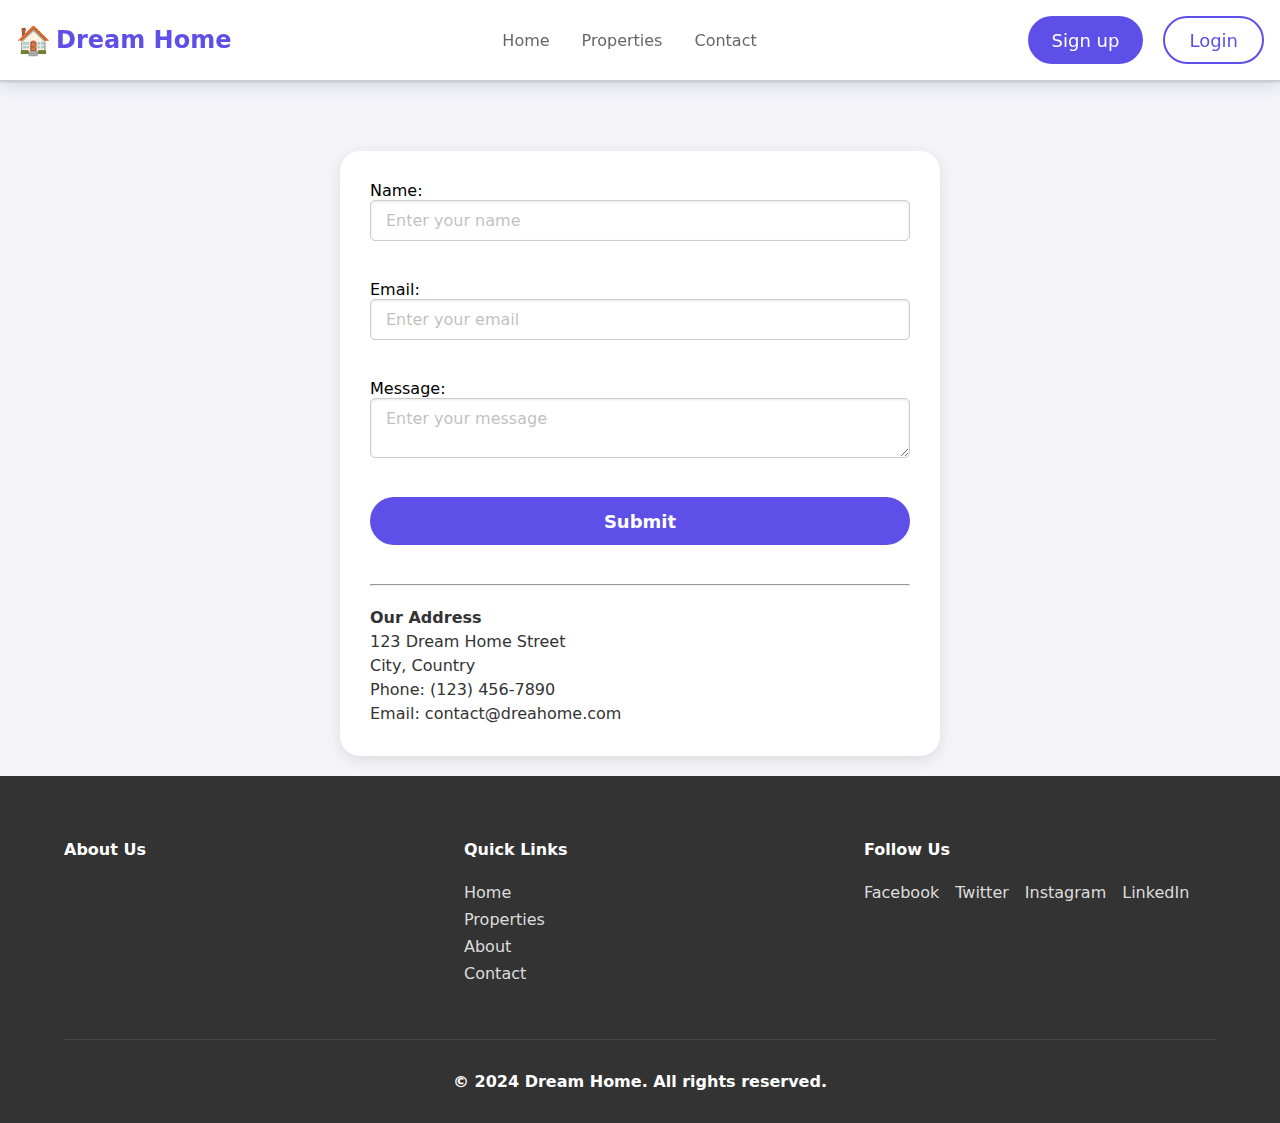
<file: contact.html>
<!DOCTYPE html>
<html lang="en">
<head>
    <meta charset="UTF-8">
    <meta name="viewport" content="width=device-width, initial-scale=1.0">
    <title>Project</title>
    <link rel="stylesheet" href="style.css">
</head> 
<body>
    <header>
        <a href="#" class="logo">
            <span>🏠</span> Dream Home
        </a>
        <div class="nav-menu">
            <a href="index.html" class="active">Home</a>
            <a href="index.html">Properties</a>

            <a href="contact.html">Contact</a>
        </div>
        <div class="auth-buttons">
            <button class="signup-btn" onclick="window.location.href='sign-up.html'">Sign up</button>

            <button class="login-btn" onclick="window.location.href='login.html'">Login</button>
        </div>
        <label for="nav-toggle" class="nav-toggle-label">
            <span></span>
            <span></span>
            <span></span>
        </label>
    </header>
   
        <div class="outer-container">
            <div class="inner-container"> 
                <label for="name">Name:</label>
                <input class="name" type="text" placeholder="Enter your name"><br> 
                <label for="Email">Email:</label>
                <input class="email" type="email" placeholder="Enter your email"><br> 
                <label for="message">Message:</label>
                <textarea class="message" placeholder="Enter your message"></textarea><br> 
                <button>Submit</button><br>
                <hr class="hr">
                <p><b>Our Address</b></p>
                <p>123 Dream Home Street<br>
                City, Country<br>
                Phone: (123) 456-7890<br>
                Email: contact@dreahome.com
                </p>
            </div>
        </div>

    <footer>
        <div class="footer-content">
            <div class="footer-section">
                <h4>About Us</h4>
                <p>We help people find their dream homes and make the buying process simple and enjoyable.</p>
            </div>
            <div class="footer-section">
                <h4>Quick Links</h4>
                <a href="#">Home</a>
                <a href="#">Properties</a>
                <a href="#">About</a>
                <a href="#">Contact</a>
            </div>
            <div class="footer-section">
                <h4>Follow Us</h4>
                <div class="social-links">
                    <a href="#">Facebook</a>
                    <a href="#">Twitter</a>
                    <a href="#">Instagram</a>
                    <a href="#">LinkedIn</a>
                </div>
            </div>
        </div>
        <div class="footer-bottom">
            <H4>&copy 2024 Dream Home. All rights reserved.</H4>
        </div>
    </footer>
</body>


</body>
</html>
</file>
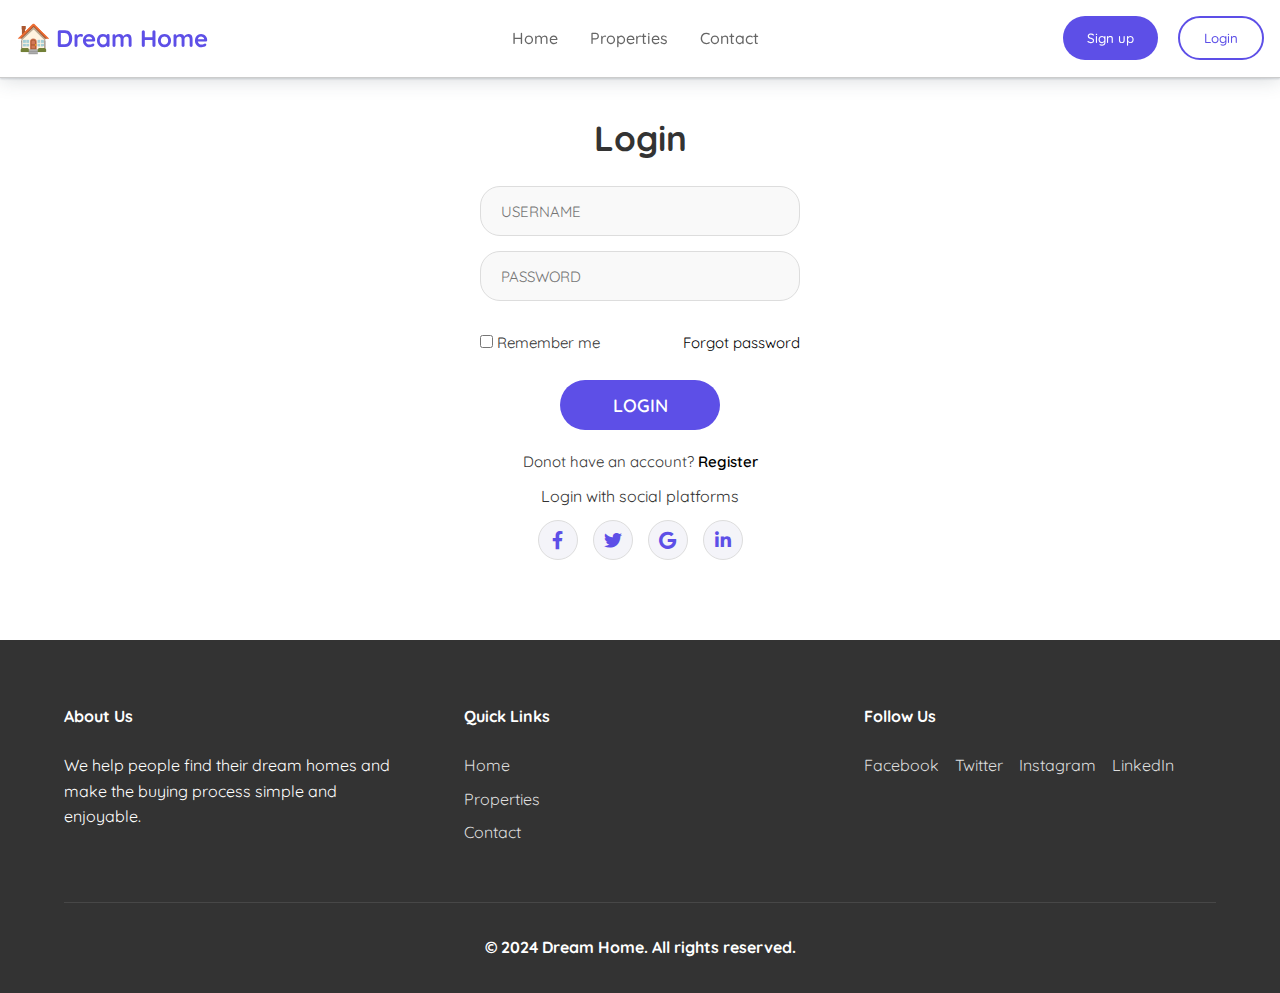
<file: login.html>
<!DOCTYPE html>

<html lang="en"><head><meta http-equiv="Content-Type" content="text/html; charset=UTF-8">
  
  <meta name="viewport" content="width=device-width, initial-scale=1.0">

  <link rel="preconnect" href="https://fonts.googleapis.com">
  <link rel="preconnect" href="https://fonts.gstatic.com" crossorigin>
  <link href="https://fonts.googleapis.com/css2?family=Quicksand:wght@300..700&display=swap" rel="stylesheet">
  <link rel="stylesheet" href="https://cdnjs.cloudflare.com/ajax/libs/font-awesome/6.0.0/css/all.min.css">

  <title>Document</title>
  <style>
    * {
      margin: 0;
      padding: 0;
      box-sizing: border-box;
      font-family: "Quicksand", serif;
      font-optical-sizing: auto;
      font-style: normal;
    }
    body {
      flex-direction: column;
      line-height: 1.6;
      color: #333;
      display: flex;
      justify-content: center;
      align-items: center;
      min-height: 100vh;
      background-color: #ffffff;
      background-size: cover;
      background-position: center;
    }

    header {
      position: fixed;
      top: 0;
      left: 0;
      width: 100%;
      z-index: 1000;
      display: flex;
      justify-content: space-between;
      align-items: center;
      background-color: white;
      padding: 1rem;
      border-bottom: 1.2px solid #ccc;
      box-shadow: 0 1px 20px 0 rgba(46, 61, 73, 0.2), 0 1px 2px 0 rgba(46, 61, 73, 0.2);
    }

    header .logo {
      display: flex;
      align-items: center;
      gap: 5px;
      font-size: 24px;
      font-weight: bold;
      color: #5D4FE7;
      text-decoration: none;
    }

    header .logo span {
      font-size: 28px;
    }

    header nav {
      display: flex;
      gap: 1rem;
    }

    .nav-menu {
      display: flex;
      gap: 2em;
      text-align: center;
      margin-left: auto;
    }

    .nav-menu a {
      color: #666;
      text-decoration: none;
      padding: 8px 0;
      font-weight: 500;
    }

    .nav-menu a:hover {
      color: #5D4FE7;
    }

    header .auth-buttons {
      display: flex;
      gap: 20px;
      margin-left: auto;
    }

    header .auth-buttons .signup-btn,
    header .auth-buttons .login-btn {
      padding: 12px 24px;
      border: none;
      border-radius: 25px;
      cursor: pointer;
      font-weight: 500;
      transition: all 0.3s;
    }

    .signup-btn {
      background: #5D4FE7;
      color: white;
    }

    .login-btn {
      background: transparent;
      color: #5D4FE7;
      border: 2px solid #5D4FE7 !important;
    }

    header .auth-buttons .login-btn:hover {
      background: #5D4FE7;
      color: white;
    }

    .wrapper {
      margin-top: 80px; /* Add top margin to push the wrapper below the fixed header */

     
      border-radius: 10px;
      padding: 30px 40px;
      background-color: #ffffff;
      text-align: center;
      margin-bottom: 40px; /* Add margin to avoid overflow */
      width: 100%; /* Ensure the wrapper fits within the screen width */
      max-width: 400px; /* Limit the max width to keep the login form compact */
    }
    .wrapper h1 {
      margin-bottom: 20px;
      font-size: 35px;
      text-align: center;
    }
    .wrapper .input-box {
     margin-bottom: 15px;
      width: 100%;
      height: 50px;
    }
    .input-box input {

      outline: none;
      border: 1px solid #ddd;
      border-radius: 20px;
      background-color: #f9f9f9;
      color: #666;
      width: 100%;
      height: 100%;
      font-size: 15px;
      padding: 20px 45px 20px 20px;
    }
    .wrapper .rem {
margin-top: 30px;
      display: flex;
      justify-content: space-between;
      font-size: 15px;
     margin-bottom: 15px;
    }
    .rem a {
      text-decoration: none;
      color: black;
    }
    .rem a:hover {
      text-decoration: underline;
    }
    .wrapper .btn {
      width: 50%;
      height: 50px;

      border-radius: 25px;
      background-color: #5D4FE7;
      color: #fff;
      font-size: 18px;
      margin-top: 10px;
      cursor: pointer;

      outline: none;

      font-weight: 600;
      border: none;
      transition: background 0.3s ease;



    }
    .wrapper .btn:hover {
      background: #4d41c2;
    }
    .wrapper .register {
      font-size: 15px;
      text-align: center;
      margin-top: 20px;

      .wrapper h1 {
        font-size: 35px;
        font-weight: bold; /* Added bold font weight for better visibility */
        color: #333; /* Set text color for contrast */
        margin-bottom: 20px; /* Added margin for spacing */
        text-align: center;
      }

    }

    .register p a {
      color: black;
      text-decoration: none;
      font-weight: 600;
    }


    .register p a:hover {
      text-decoration: underline;
    }
 .social-signup .login-btn {

   margin-top: 10px;


 }

    .social-icons {
      display: flex;
      justify-content: center;
      gap: 15px;
    }

    .social-icons a {
      display: flex;
      align-items: center;
      justify-content: center;
      width: 40px;
      height: 40px;
      background-color: #f4f4f9;
      border-radius: 50%;
      text-decoration: none;
      color: #5D4FE7;
      border: 1px solid #ddd;
      font-size: 18px;
      transition: background-color 0.3s ease, color 0.3s ease;
    }

    .social-icons a:hover {
      background-color: #4a3fd4;
      color: #ffffff;
    }

    .social-icons a i {
      margin: 0;
    }

    footer {

      margin-top: auto; /* Push footer to the bottom */
      min-width: 100%;
      background: #333;
      color: white;
      padding: 64px 64px 32px;
    }

    .footer-content {
      display: grid;
      grid-template-columns: repeat(auto-fit, minmax(250px, 1fr));
      gap: 48px;
      margin-bottom: 48px;
    }

    .footer-section h4 {
      margin-bottom: 24px;
    }

    .footer-section a {
      color: #ddd;
      text-decoration: none;
      display: block;
      margin-bottom: 8px;
    }

    .footer-section a:hover {
      color: white;
    }

    .social-links {
      display: flex;
      gap: 16px;
    }

    .footer-bottom {
      text-align: center;
      padding-top: 32px;
      border-top: 1px solid rgba(255, 255, 255, 0.1);
    }
  </style>
</head>
<body>

<header>
  <a href=index.html" class="logo">
    <span>🏠</span> Dream Home
  </a>

  <div class="nav-menu">
    <a href="index.html" class="active">Home</a>
    <a href="featured.html">Properties</a>
    
    <a href="contact.html">Contact</a>
  </div>
  <div class="auth-buttons">
    <button class="signup-btn" onclick="window.location.href='sign-up.html'">Sign up</button>

    <button class="login-btn" onclick="window.location.href='login.html'">Login</button>
  </div>
</header>

<div class="wrapper">
  <form action="">
    <h1 class="login-text">Login</h1>
    <div class="input-box">
      <input type="text" placeholder="USERNAME" required="">
    </div>
    <div class="input-box">
      <input type="password" placeholder="PASSWORD">
    </div>
    <div class="rem">
      <label><input type="checkbox"> Remember me</label>
      <a href="#"> Forgot password</a>
    </div>
    <button type="submit" class="btn">LOGIN</button>
    <div class="register">
      <p> Donot have an account? <a href="#">Register</a></p>
    </div>
  </form>

  <div class="social-signup" style="
    /* border: 1px solid #ddd; */
    margin: 10px 0 10px 0;
">
    <p class="login-sm" style="margin: 10px 0px 10px 0px;"> Login with social platforms</p>
    <div class="social-icons">
      <a href="#" title="Facebook"><i class="fab fa-facebook-f"></i></a>
      <a href="#" title="Twitter"><i class="fab fa-twitter"></i></a>
      <a href="#" title="Google"><i class="fab fa-google"></i></a>
      <a href="#" title="LinkedIn"><i class="fab fa-linkedin-in"></i></a>
    </div>
  </div>

</div>

<footer>
  <div class="footer-content">
    <div class="footer-section">
      <h4>About Us</h4>
      <p>We help people find their dream homes and make the buying process simple and enjoyable.</p>
    </div>
    <div class="footer-section">
      <h4>Quick Links</h4>

      <a href="#">Home</a>
      <a href="#">Properties</a>
    
      <a href="#">Contact</a>
    </div>
    <div class="footer-section">
      <h4>Follow Us</h4>
      <div class="social-links">

        <a href="#">Facebook</a>
        <a href="#">Twitter</a>
        <a href="#">Instagram</a>
        <a href="#">LinkedIn</a>
      </div>
    </div>
  </div>
  <div class="footer-bottom">
    <h4>© 2024 Dream Home. All rights reserved.</h4>
  </div>
</footer>



</body></html>
</file>
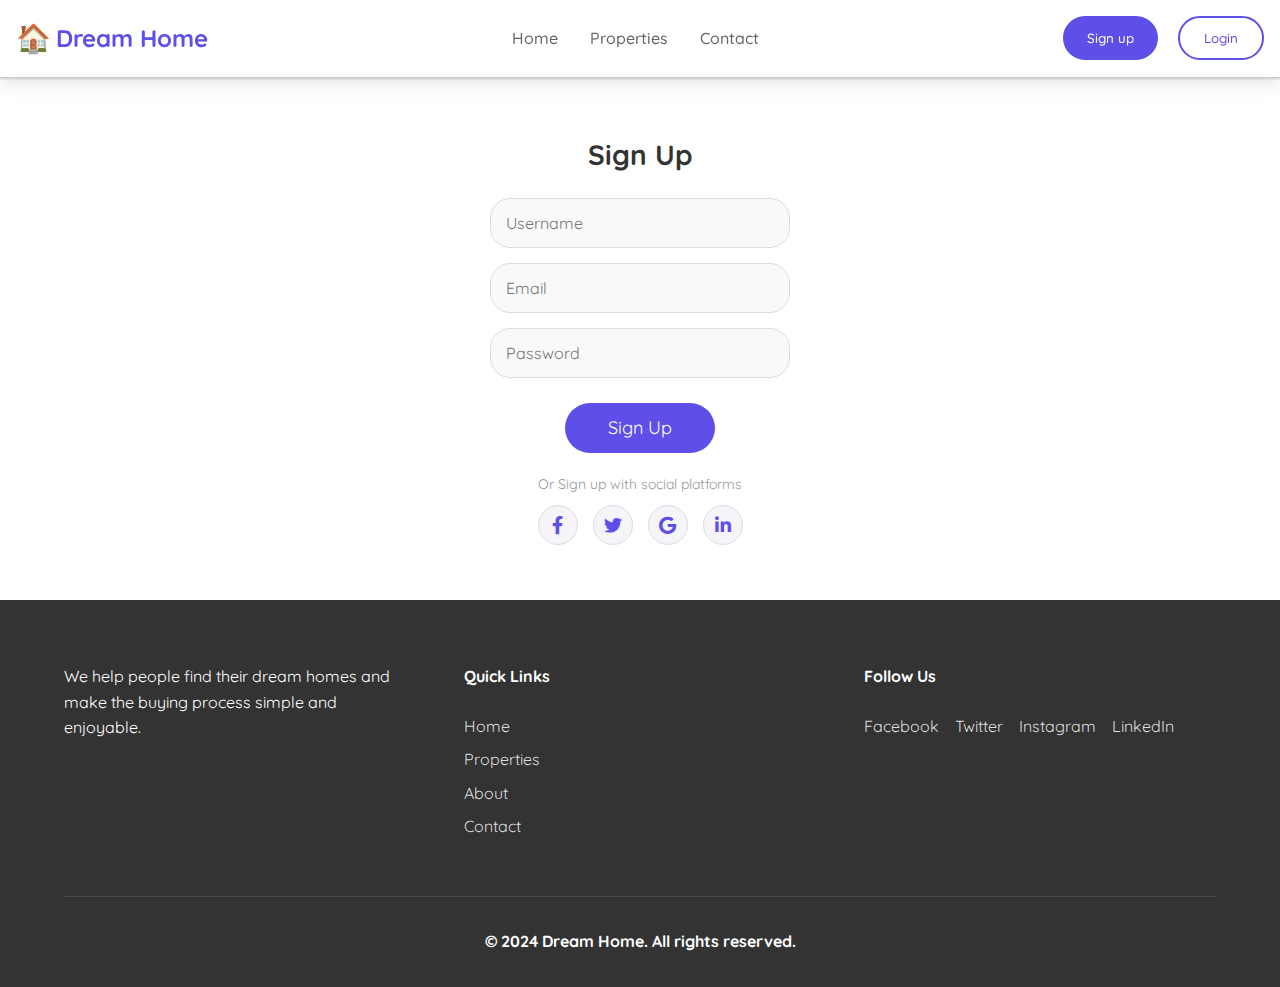
<file: sign-up.html>
<!DOCTYPE html>
<html lang="en">
<head>
  <meta charset="UTF-8">
  <meta name="viewport" content="width=device-width, initial-scale=1.0">
  <title>Sign Up Form</title>
  <link rel="preconnect" href="https://fonts.googleapis.com">
  <link rel="preconnect" href="https://fonts.gstatic.com" crossorigin>
  <link href="https://fonts.googleapis.com/css2?family=Quicksand:wght@300..700&display=swap" rel="stylesheet">
  <link rel="stylesheet" href="https://cdnjs.cloudflare.com/ajax/libs/font-awesome/6.0.0/css/all.min.css">
  <style>
    * {
      margin: 0;
      padding: 0;
      box-sizing: border-box;
      font-family: "Quicksand", serif;
      font-optical-sizing: auto;
      font-style: normal;
    }

    body {
      line-height: 1.6;
      color: #333;
      min-height: 100vh; /* Ensures the body takes up at least the full height of the viewport */
      display: flex;
      flex-direction: column;
    }

    header {
      top: 0;
      z-index: 1000;
      position: sticky;
      display: flex;
      justify-content: space-between;
      align-items: center;
      background-color: white;
      padding: 1rem;
      border-bottom: 1.2px solid #ccc;
      box-shadow: 0 1px 20px 0 rgba(46, 61, 73, 0.2), 0 1px 2px 0 rgba(46, 61, 73, 0.2);
    }

    header .logo {
      display: flex;
      align-items: center;
      gap: 5px;
      font-size: 24px;
      font-weight: bold;
      color: #5D4FE7;
      text-decoration: none;
    }

    header .logo span {
      font-size: 28px;
    }

    header nav {
      display: flex;
      gap: 1rem;
    }

    .nav-menu {
      display: flex;
      gap: 2em;
      text-align: center;
      margin-left: auto;
    }

    .nav-menu a {
      color: #666;
      text-decoration: none;
      padding: 8px 0;
      font-weight: 500;
    }

    .nav-menu a:hover {
      color: #5D4FE7;
    }

    header .auth-buttons {
      display: flex;
      gap: 20px;
      margin-left: auto;
    }

    header .auth-buttons .signup-btn,
    header .auth-buttons .login-btn {
      padding: 12px 24px;
      border: none;
      border-radius: 25px;
      cursor: pointer;
      font-weight: 500;
      transition: all 0.3s;
    }

    .signup-btn {
      background: #5D4FE7;
      color: white;
    }

    .login-btn {
      background: transparent;
      color: #5D4FE7;
      border: 2px solid #5D4FE7 !important;
    }

    header .auth-buttons .login-btn:hover {
      background: #5D4FE7;
      color: white;
    }

    /* Adjusted signup container */
    .signup-container {

      position: relative;
      bottom: 25px;

      width: 360px;
      background-color: #fff;
      padding: 30px;
      border-radius: 10px;

      text-align: center;
      margin: 50px auto 0; /* Centering the signup container */
    }

    .signup-container h2 {
      font-size: 28px;
      color: #333;
      margin-bottom: 20px;
    }

    .signup-container input {
      width: 100%;
      height: 50px;
      padding: 0 15px;
      margin-bottom: 15px;
      font-size: 16px;
      border: 1px solid #ddd;
      border-radius: 20px;
      background-color: #f9f9f9;
      color: #666;
    }

    .signup-container button {
      width: 50%;
      height: 50px;
      border: none;
      border-radius: 25px;
      background-color: #5D4FE7;
      color: #fff;
      font-size: 18px;
      cursor: pointer;
      margin-top: 10px;
    }

    .signup-container button:hover {
      background-color: #4a3fd4;
    }

    .signup-container .social-signup {
      margin-top: 20px;
    }

    .signup-container .social-signup p {
      font-size: 14px;
      color: #999;
      margin-bottom: 10px;
    }

    .signup-container .social-icons {
      display: flex;
      justify-content: center;
      gap: 15px;
    }

    .signup-container .social-icons a {
      display: flex;
      align-items: center;
      justify-content: center;
      width: 40px;
      height: 40px;
      background-color: #f4f4f9;
      border-radius: 50%;
      text-decoration: none;
      color: #5D4FE7;
      border: 1px solid #ddd;
      font-size: 18px;
    }

    .signup-container .social-icons a:hover {
      background-color: #4a3fd4;
      color: #ffffff;
    }

    .signup-container .social-icons a i {
      margin: 0;
    }

    footer {
      background: #333;
      color: white;
      padding: 64px 64px 32px;
      margin-top: auto; /* Push footer to the bottom */
    }

    .footer-content {
      display: grid;
      grid-template-columns: repeat(auto-fit, minmax(250px, 1fr));
      gap: 48px;
      margin-bottom: 48px;
    }

    .footer-section h4 {
      margin-bottom: 24px;
    }

    .footer-section a {
      color: #ddd;
      text-decoration: none;
      display: block;
      margin-bottom: 8px;
    }

    .footer-section a:hover {
      color: white;
    }

    .social-links {
      display: flex;
      gap: 16px;
    }

    .footer-bottom {
      text-align: center;
      padding-top: 32px;
      border-top: 1px solid rgba(255, 255, 255, 0.1);
    }

  </style>
</head>
<body>
<header>
  <a href="index.html" class="logo">
    <span>🏠</span> Dream Home
  </a>

  <div class="nav-menu">
    <a href="index.html" class="active">Home</a>
    <a href="index.html">Properties</a>
   
    <a href="contact.html">Contact</a>
  </div>

  <div class="auth-buttons">
    <button class="signup-btn" onclick="window.location.href='sign-up.html'">Sign up</button>

    <button class="login-btn" onclick="window.location.href='login.html'">Login</button>
  </div>
</header>

<div class="signup-container">
  <h2>Sign Up</h2>
  <form>
    <input type="text" placeholder="Username" required>
    <input type="email" placeholder="Email" required>
    <input type="password" placeholder="Password" required>
    <button type="submit">Sign Up</button>
  </form>
  <div class="social-signup">
    <p>Or Sign up with social platforms</p>
    <div class="social-icons">
      <a href="#" title="Facebook"><i class="fab fa-facebook-f"></i></a>
      <a href="#" title="Twitter"><i class="fab fa-twitter"></i></a>
      <a href="#" title="Google"><i class="fab fa-google"></i></a>
      <a href="#" title="LinkedIn"><i class="fab fa-linkedin-in"></i></a>
    </div>
  </div>
</div>

<footer>
  <div class="footer-content">
    <div class="footer-section">
    
      <p>We help people find their dream homes and make the buying process simple and enjoyable.</p>
    </div>
    <div class="footer-section">
      <h4>Quick Links</h4>
      <a href="#">Home</a>
      <a href="#">Properties</a>
      <a href="#">About</a>
      <a href="#">Contact</a>
    </div>
    <div class="footer-section">
      <h4>Follow Us</h4>
      <div class="social-links">
        <a href="#">Facebook</a>
        <a href="#">Twitter</a>
        <a href="#">Instagram</a>
        <a href="#">LinkedIn</a>
      </div>
    </div>
  </div>
  <div class="footer-bottom">
    <h4>&copy; 2024 Dream Home. All rights reserved.</h4>
  </div>
</footer>

</body>
</html>
</file>
<file: style.css>
* {
    font-family: -apple-system, system-ui, sans-serif;
    margin: 0;
    padding: 0;
    box-sizing: border-box;
}

header {
    top: 0;
    z-index: 1000;
    position: sticky;
    display: flex;
    justify-content: space-between;
    align-items: center;
    background-color: white;
    padding: 1rem;
    border-bottom: 1.2px solid #ccc;
    box-shadow: 0 1px 20px 0 rgba(46, 61, 73, 0.2), 0 1px 2px 0 rgba(46, 61, 73, 0.2);
}
header .logo {
    position: sticky;
    display: flex;
    align-items: center;
    gap: 5px;
    font-size: 24px;
    font-weight: bold;
    color: #5D4FE7;
    text-decoration: none;

}
header .logo span {


    font-size: 28px;
}
header nav {
    position: sticky;
    display: flex;
    gap: 1rem;
}
.nav-menu {

    display: flex;
    gap: 2em;
    text-align: center;
    margin-left: auto;
}
.nav-menu a {
    color: #666;
    text-decoration: none;
    padding: 8px 0;
    font-weight: 500;

}

.nav-menu a:hover {

    color: #5D4FE7;
}

header nav a {
    position: relative;
    color: grey;
    text-decoration: none;
    font-size: 1rem;
}



header .auth-buttons {

    display: flex;
    gap: 20px;
    margin-left: auto;


}

header .auth-buttons .signup-btn,
header .auth-buttons .login-btn {
    padding: 12px 24px;
    border: none;
    border-radius: 25px;
    cursor: pointer;
    font-weight: 500;
    transition: all 0.3s;


}
.signup-btn {

    background: #5D4FE7;
    color: white;
}
.signup-btn:hover {

    background: #4d41c2;
    color: white;
}



.login-btn {

    background: transparent;
    color: #5D4FE7;
    border: 2px solid #5D4FE7 !important;
}

header .auth-buttons .login-btn:hover {

    background: #5D4FE7;
    color: white;
}



.outer-container {
    display: flex;
    justify-content: center;
    align-items: center;
    width: 100%;
    padding: 20px;
    background-color: #f4f4f9;
}

.inner-container {
    background-color: white;
    width: 100%;
    max-width: 600px;
    display: flex;
    flex-direction: column;
    justify-content: center;
    margin-top: 50px;
    border-radius: 20px;
    padding: 30px;
    box-shadow: 0px 4px 16px rgba(0, 0, 0, 0.1);
}

.name, .email, .message {
    width: 100%;
    margin-bottom: 20px;
    border: 1px solid #ccc;
    border-radius: 5px;
    padding: 10px 15px;
    font-size: 16px;
    box-shadow: inset 0 1px 3px rgba(0, 0, 0, 0.1);
    
}



input::placeholder, textarea::placeholder {
    font-weight: 500;
    font-size: 16px;
    color: rgba(128, 128, 128, 0.5);
}

button {
    height: 48px;
    font-size: 18px;
    color: white;
    font-weight: 600;
    background-color: #5D4FE7;
    border: none;
    cursor: pointer;
    border-radius: 25px;
   
}



.hr {
    height: 1px;
    background-color: rgba(192, 192, 192, 0.5);
    margin: 20px 0;
}

p {
    font-size: 16px;
    line-height: 1.5;
    color: #333;
}

footer {
    background: #333;
    color: white;
    padding: 64px 64px 32px;
}

.footer-content {
    display: grid;
    grid-template-columns: repeat(auto-fit, minmax(250px, 1fr));
    gap: 48px;
    margin-bottom: 48px;
}

.footer-section h4 {
    margin-bottom: 24px;
}

.footer-section a {
    color: #ddd;
    text-decoration: none;
    display: block;
    margin-bottom: 8px;
}

.footer-section a:hover {
    color: white;
}

.social-links {
    display: flex;
    gap: 16px;
}

.footer-bottom {
    text-align: center;
    padding-top: 32px;
    border-top: 1px solid rgba(255, 255, 255, 0.1);
}
</file>
